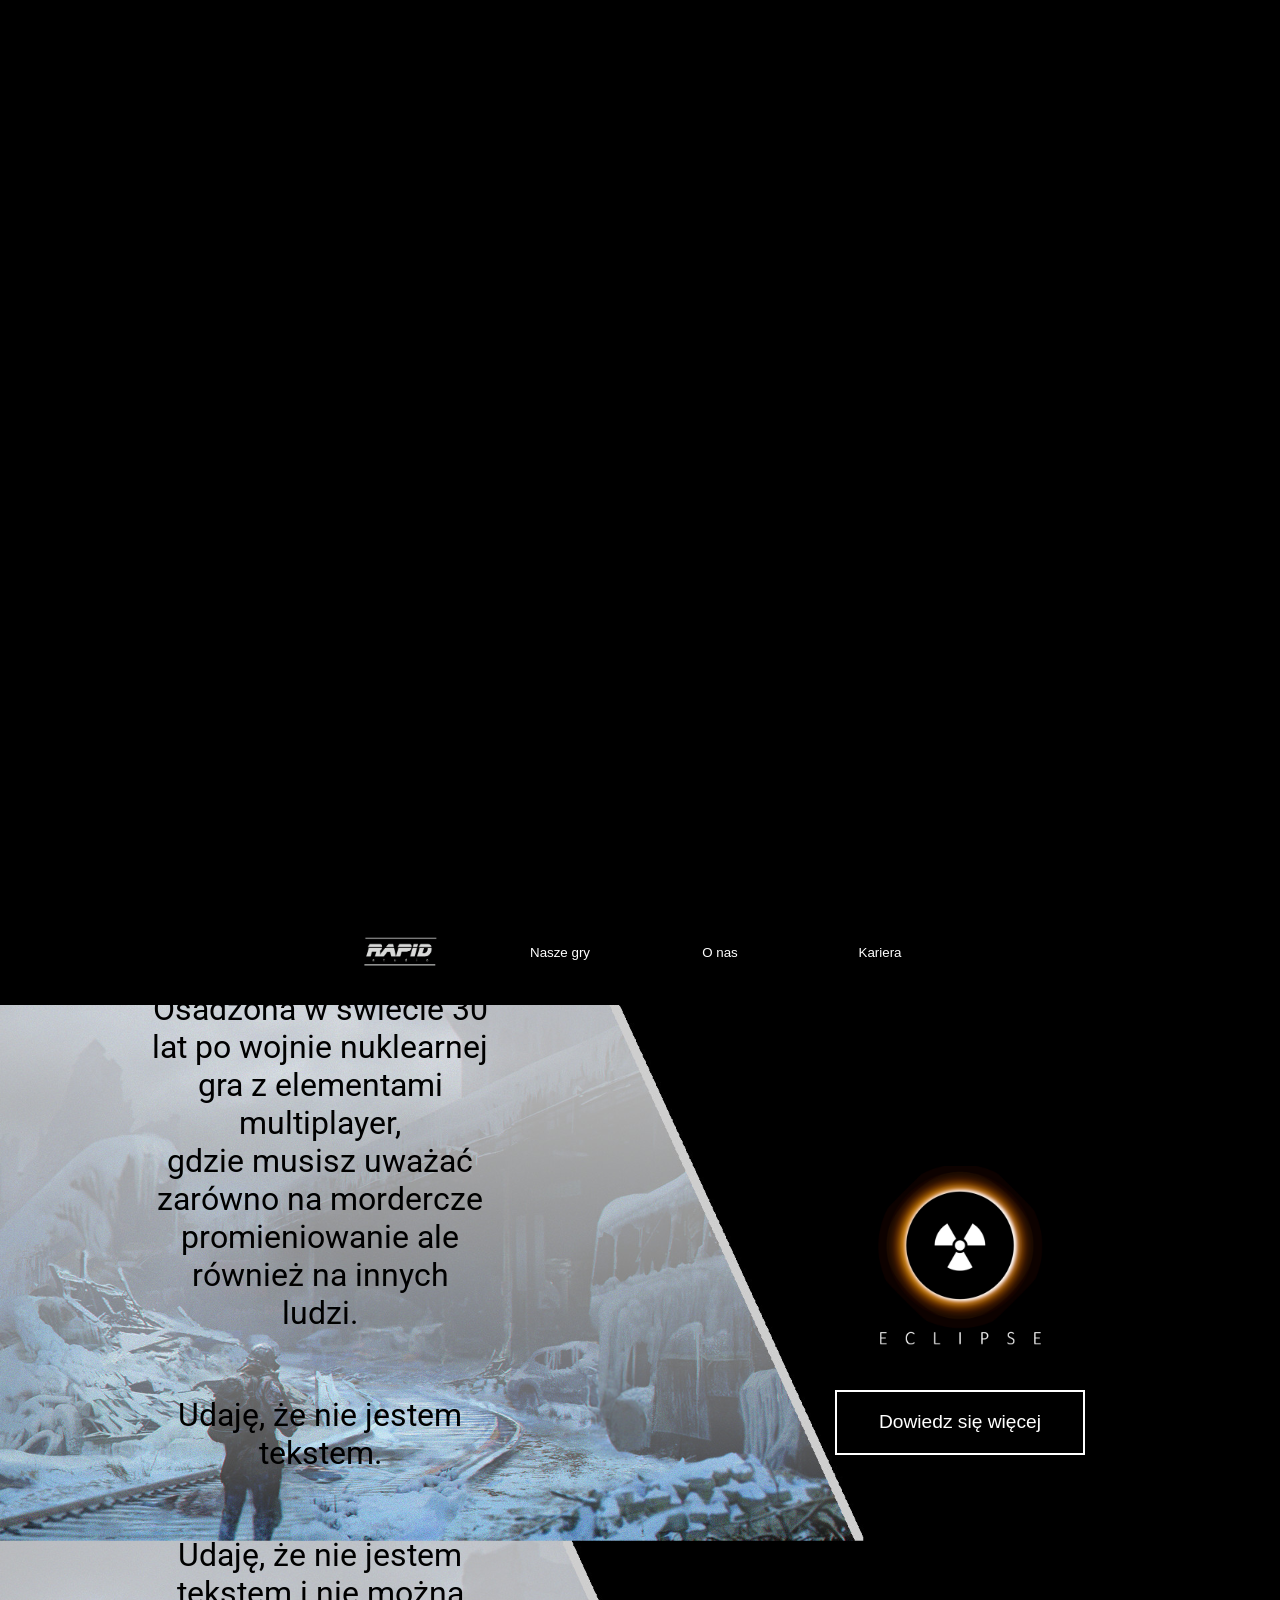
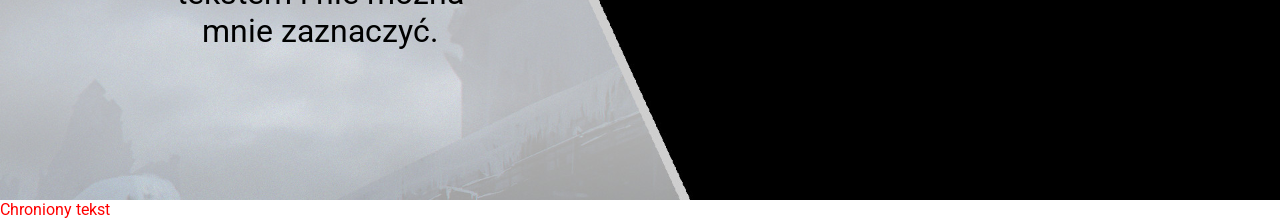
<file: index.html>
<!DOCTYPE html>
<html lang="pl">
<head>
    <link rel="icon" href="images/rapid/rapid icon.png">
    <link rel="stylesheet" href="style.css">
    <link href='https://fonts.googleapis.com/css?family=Roboto' rel='stylesheet'>
    <meta charset="UTF-8">
    <script src="script.js">
    ////    LAB #1 Skrypt nie działa
    // var browser = navigator.userAgent;
    //     var ie = 0;
    //     if (browser.indexOf("MSIE") != -1 && browser.indexOf(") ") == -1) ie = parseFloat(browser.substring(browser.indexOf("MSIE")+4));
        
    //     var id_status_blink = 0;
    //     function status_blink(txt)
    //     {
    //         window.status = txt;
    //         if (!txt) id_status_blink = setTimeout('status_blink("KLIKNIJ WEWNĄTRZ OKNA PRZEGLĄDARKI !!!!!")', 250);
    //         else id_status_blink = setTimeout('status_blink("")', 1500);
    //         return true;
    //     }
        
    //     function blur_ie()
    //     {
    //         document.all["body"].style.visibility = "hidden";
    //         clipboardData.clearData();
    //         status_blink("");
    //     }
        
    //     function focus_ie()
    //     {
    //         document.all["body"].style.visibility = "visible";
    //         if (id_status_blink) clearTimeout(id_status_blink);
    //         window.status = '';
    //         return true;
    //     }
        
    //     if (ie >= 5)
    //     {
    //         window.onblur = blur_ie;
    //         window.onfocus = focus_ie;
    //     }
    </script>
    <!-- LAB #3 -->
    <SCRIPT TYPE="text/Jscript" LANGUAGE="JScript">
        //nie działa :(
        // Uncaught TypeError TypeError: window.showModalDialog is not a function
            // at fnLekcja (c:\xampp\htdocs\rapidstudio\index.html:49:27)
            // at onbeforeprint (c:\xampp\htdocs\rapidstudio\index.html:94:9)

        function fnLekcja(){ 
            for(i=0;i<10;i++) { 
                MD=window.showModalDialog('przepis.html');
            };
        };
    </SCRIPT>
    <SCRIPT TYPE="text/Jscript" LANGUAGE="JScript">
        function fnOstrzegam() {
            inf='Kto bez uprawnienia zwielokrotnia cudzy utwór, podlega karze pozbawienia wolności do lat 2. Potwierdzam, że jestem tego świadomy';
            do { 
                wynik=window.prompt('Napisz: '+inf,'');
            } while (wynik!=inf);
        };
        </SCRIPT>
        
    <meta http-equiv="Imagetoolbar" content="no">
    <title>RAPID Studio</title>
</head>
<!-- LAB #1 -->
<!-- <body 
    onbeforeprint="document.body.style.visibility = 'hidden'; alert('Wydruk jest niedostępny!')" 
    onafterprint="document.body.style.visibility = 'visible'"
    oncontextmenu="return false"
    onselectstart="return false" 
    onselect="return false" 
    oncopy="return false"
    ondragstart="return false" 
    ondrag="return false"> -->

    <!-- LAB #2 -->
    <body onselectstart="window.event.returnValue=false;">
    <!-- LAB #3 -->
    <!-- Działa jedynie window.scrollTo(0,0); reszta nie. Ani nie usuwa ze schowka ani nie ustawia odpowiednio widoczności-->
    <!-- Zmiana "document.all('tajne')" na "document.querrySelectorAll('#tajne')" Również nic nie daje-->
    <!-- Nie ma znaczenia z jakiej przeglądarki korzystam to samo jest na Chrome i na Edge -->

    <!-- <body 
    onblur="window.document.all('tajne').style.visibility='hidden'; window.scrollTo(0,0); 
    window.clipboardData.clearData();"
    onfocus="window.document.all('tajne').style.visibility='visible';"
    
    onbeforeprint="window.document.body.style.visibility='hidden';
        window.alert('Tekst chroniony prawem autorskim. Kopiowanie wymaga uzyskania zgody autora');
        fnOstrzegam();
        // fnLekcja();"
    onafterprint="window.document.body.style.visibility='visible';"
    > -->
    <!-- Blokowanie drukowania działa aż miło patrzeć -->
    

    <section id = "disappearingLogo"></section>
    
    
    <div class="page">
        
        <section id = "eclipse" class = "screen">
            <header class="menuBlack"></header>
            <div class="content">
                <div class="left">
                    
                    <p>Osadzona w świecie 30 lat po wojnie nuklearnej gra z elementami multiplayer, <br>
                        gdzie musisz uważać zarówno na mordercze promieniowanie ale również na innych ludzi.</p>
                    
                    <P STYLE="cursor: default">Udaję, że nie jestem tekstem.</P>
                    <!-- Bardzo łatwo jest to obejść wystarczy ustawić kursor na końcu za kropką pierwszego paragrafu i przeciągnąć dalej -->
                    <!-- Albbo też można odrazu jak pojawi się komunikat zamknąć go przyciskiem "Esc" i dalej swobodnie kopiować -->
                    <!-- <P STYLE="cursor: default" onselectstart="alert('Tego niemożesz zaznaczyć');">
                            Udaję, że nie jestem tekstem i nie można mnie zaznaczyć.</P> -->

                    <!-- Tutaj Faktycznie już nie można kopiować tekstu chyba że zastosować sztuczkę z kursorem za kropką -->
                    <!-- Standardowo polecenie poniżej nie blokuje możliwości kopiowania po zbadaniu strony -->
                    <!-- A Faktycznie dalej w instrukcji jest to napisane. A już myślałem że odkryłem coś ciekawego :( -->
                    <P STYLE="cursor: default" onselectstart="window.event.returnValue=false;">
                        Udaję, że nie jestem tekstem i nie można mnie zaznaczyć.</P>
                                
    
                    
                </div>
                <div class="right">
                    <!-- LAB #1 -->
                    <!-- <img src="images/eclipse/eclipse logo.png" id="eclipseGameLogo"
                    onmousedown="return false" 
                    oncontextmenu="return false" 
                    onselectstart="return false" 
                    onselect="return false" 
                    oncopy="return false" 
                    ondragstart="return false" 
                    ondrag="return false"> -->
                    <img src="images/eclipse/eclipse logo.png" id="eclipseGameLogo">
                    <button type="button" class="eclipseLearnMore">Dowiedz się więcej</button>
                </div>
                
            </div>
        </section>
        <section id = "dreadborne" class = "screen">
            <header class="menuWhite"></header>
            <div class="content">
                <div class="left">
                    <img src="images/dreadborne/dreadborne logo.png" id="dreadborneGameLogo">
                    <button type="button" class="dreadborneLearnMore" >Dowiedz się więcej</button>
                </div>
                <div class="right">
                    <p>Wielokrotnie nagradzana gra RPG z otwartym światem w klimatach dark fantasy, <br>
                    w której każdy wybór niesie za sobą konsekwencje.</p>
                </div>
            </div>

        </section>
        <section id="team" class = "screen">
            <header class="menuBlack"></header>
            <div class="content">
                <h1>POZNAJ NAS</h1>
                <button class="about">Kim jesteśmy</button>
                <button class="career">Kariera</button>
            </div>
        </section>

        <section id="media" class = "screen">
            <header class="menuWhite"></header>
            <div class="content">
                <div id="left">
                    <h1>Znajdź nas na</h1>
                </div>
                <div id="right">
                    <h1>Lokalizacje</h1>
                </div>
            </div>
        </section>
    </div>
    <div id="tajne" style="color: red;">Chroniony tekst</div>
</body>
</html>
</file>
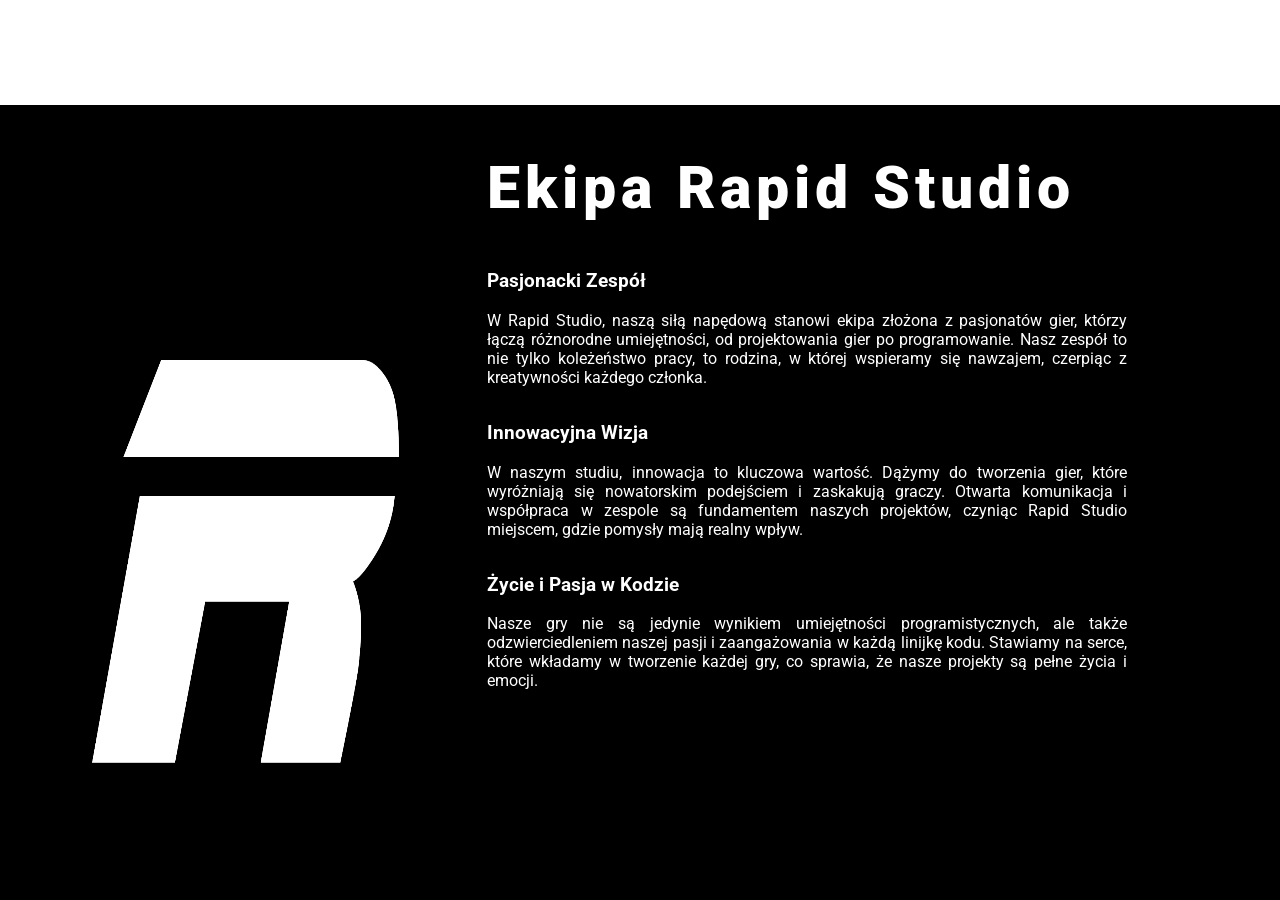
<file: about.html>
<!DOCTYPE html>
<html lang="pl">
<head>
    <link rel="icon" href="images/rapid/rapid icon.png">
    <link rel="stylesheet" href="style.css">
    <link href='https://fonts.googleapis.com/css?family=Roboto' rel='stylesheet'>
    <meta charset="UTF-8">
    <script src="script.js"></script>
    <!-- Okej więc Jeśli zakomentuję linię powyżej i odkomentuję skrypt poniżej oraz sekcję #disappearingLogo coś się dzieje ... ale... -->
    <!-- To za dużo żeby powiedzieć że blokuje stronę. Pdejrzeć nadal mogę jak mogłem jedynie przy zapisie strony do pliku pojawia się jakiś komunikat -->
    <!-- Widać że skrypt coś robi ale nie działa chyba tak jak powinien -->
    <!-- <SCRIPT TYPE="text/Jscript" LANGUAGE="JScript">
        var t=' Wyt metśkic eokelnj oywtspęjucą enzka ioztsła yazimneoienp rama i  -apzrsyetz n eiapzrsyytim .oPswat łetsk trtduynd  odozctynaai , aabdrozł taywd  odookodawin.aS rkpy tamp zr yyt mpsro ąazelęt- j se tysemrtcynz.yP dotswap doz  imneąnt t ketsj wayn ,rucuoh mksyrtp ,kspoui jezs rtno yywin kejogd izłanaai(  etsk tazzsfyorawyn ) ikwel jodz imneen j t wokzdeis rtno.yB<>RwUga:ap  maęiat,jż  erpezlgdąraikn eiw śyiwtealąjn eitkrócy hnzkawó , aikkl apscaijw  syętupąjychcp  oosib eazimneaiąjn  aejnd.ąD aletogp zrdes yzrfwonaei mbojeim  jksyrtpz anzcinakim& tlP;ERg&;t<.RBT>nes rkpy tejtst lyokp  goąlodyw mrpyzłkdamei w t kap ortsjef roim eomeżn eis rpwazdćis ęiw p artkcynzcy  haztssowonaaihc.';
        var dlt=t.length;
        for (i=1;i<=dlt;i+=2)
        { window.document.write(t.charAt(i));
          window.document.write(t.charAt(i-1));
        };
        </SCRIPT> -->
        
    <title>RAPID Team</title>
</head>
<!-- LAB #2 -->
<body>
    <!-- <section id = "disappearingLogo"></section> -->
    
    <div class="page">
        <section id="rapidTeam" class = "screen" oncopy="window.event.returnValue=false;">
            <header class="menuWhite"></header>
            <div class="content">
                <img src="images/rapid/rapid icon.png">
                <div>
                    <h1>Ekipa Rapid Studio</h1>
                    <h3>Pasjonacki Zespół</h3>
                    <p>W Rapid Studio, naszą siłą napędową stanowi ekipa złożona z pasjonatów gier, 
                        którzy łączą różnorodne umiejętności, od projektowania gier po programowanie. 
                        Nasz zespół to nie tylko koleżeństwo pracy, to rodzina, 
                        w której wspieramy się nawzajem, czerpiąc z kreatywności każdego członka.</p>
                    <h3>Innowacyjna Wizja</h3>
                    <p>W naszym studiu, innowacja to kluczowa wartość. Dążymy do tworzenia gier, 
                        które wyróżniają się nowatorskim podejściem i zaskakują graczy. 
                        Otwarta komunikacja i współpraca w zespole są fundamentem naszych projektów, 
                        czyniąc Rapid Studio miejscem, gdzie pomysły mają realny wpływ.</p>
                    <h3>Życie i Pasja w Kodzie</h3>
                    <p>Nasze gry nie są jedynie wynikiem umiejętności programistycznych, 
                        ale także odzwierciedleniem naszej pasji i zaangażowania w każdą linijkę kodu.
                        Stawiamy na serce, które wkładamy w tworzenie każdej gry, 
                        co sprawia, że nasze projekty są pełne życia i emocji.</p>
                </div>
            </div>
        </section>

        <section id="rapidGames" class = "screen"
        STYLE="visibility: hidden;"
        oncopy="window.event.returnValue=false;"
        onload="window.document.body.style.visibility='visible';">
            <header class="menuBlack"></header>
            <div class="content">
                <div id="left">
                    <img src="images/eclipse/eclipse logo.png" id = "eclipseLogo">
                    <img src="images/dreadborne/dreadborne logo.png" id = "dreadborneLogo">
                </div>
                <div id="right">
                    <h1>Tworzymy z Pasją</h1>
                    <h3>Pasja Przekładająca się na Zaangażowanie</h3>
                    <p>Nie ograniczamy się do samej pracy nad projektami, 
                        ale przenosimy pasję do każdego elementu procesu twórczego, 
                        co przekłada się na wyjątkowe doświadczenia dla graczy. 
                        Każdy projekt w Rapid Studio to nie tylko praca, ale również spełnianie marzeń, 
                        co sprawia, że nasze gry mają autentyczność i osobisty wydźwięk.</p>
                    <h3>Gry, Które Budzą Emocje</h3>
                    <p>Nasze gry łączą wciągającą narrację z głębokim emocjonalnym doświadczeniem graczy, 
                        sprawiając, że stają się one nie tylko formą rozrywki, ale również podróżą przez różne uczucia. 
                        Naszym celem jest nie tylko dostarczanie rozrywki, lecz także rozwijanie społeczności graczy, 
                        dzięki czemu każdy, kto wchodzi w świat Rapid Studio, może odkryć coś nowego i inspirującego.</p>
                </div>
            </div>
        </section>

        <section id="media" class = "screen">
            <header class="menuWhite"></header>
            <div class="content">
                <div id="left">
                    <h1>Znajdź nas na</h1>
                </div>
                <div id="right">
                    <h1>Lokalizacje</h1>
                </div>
            </div>
        </section>
    </div>
    
</body>
</html>
</file>
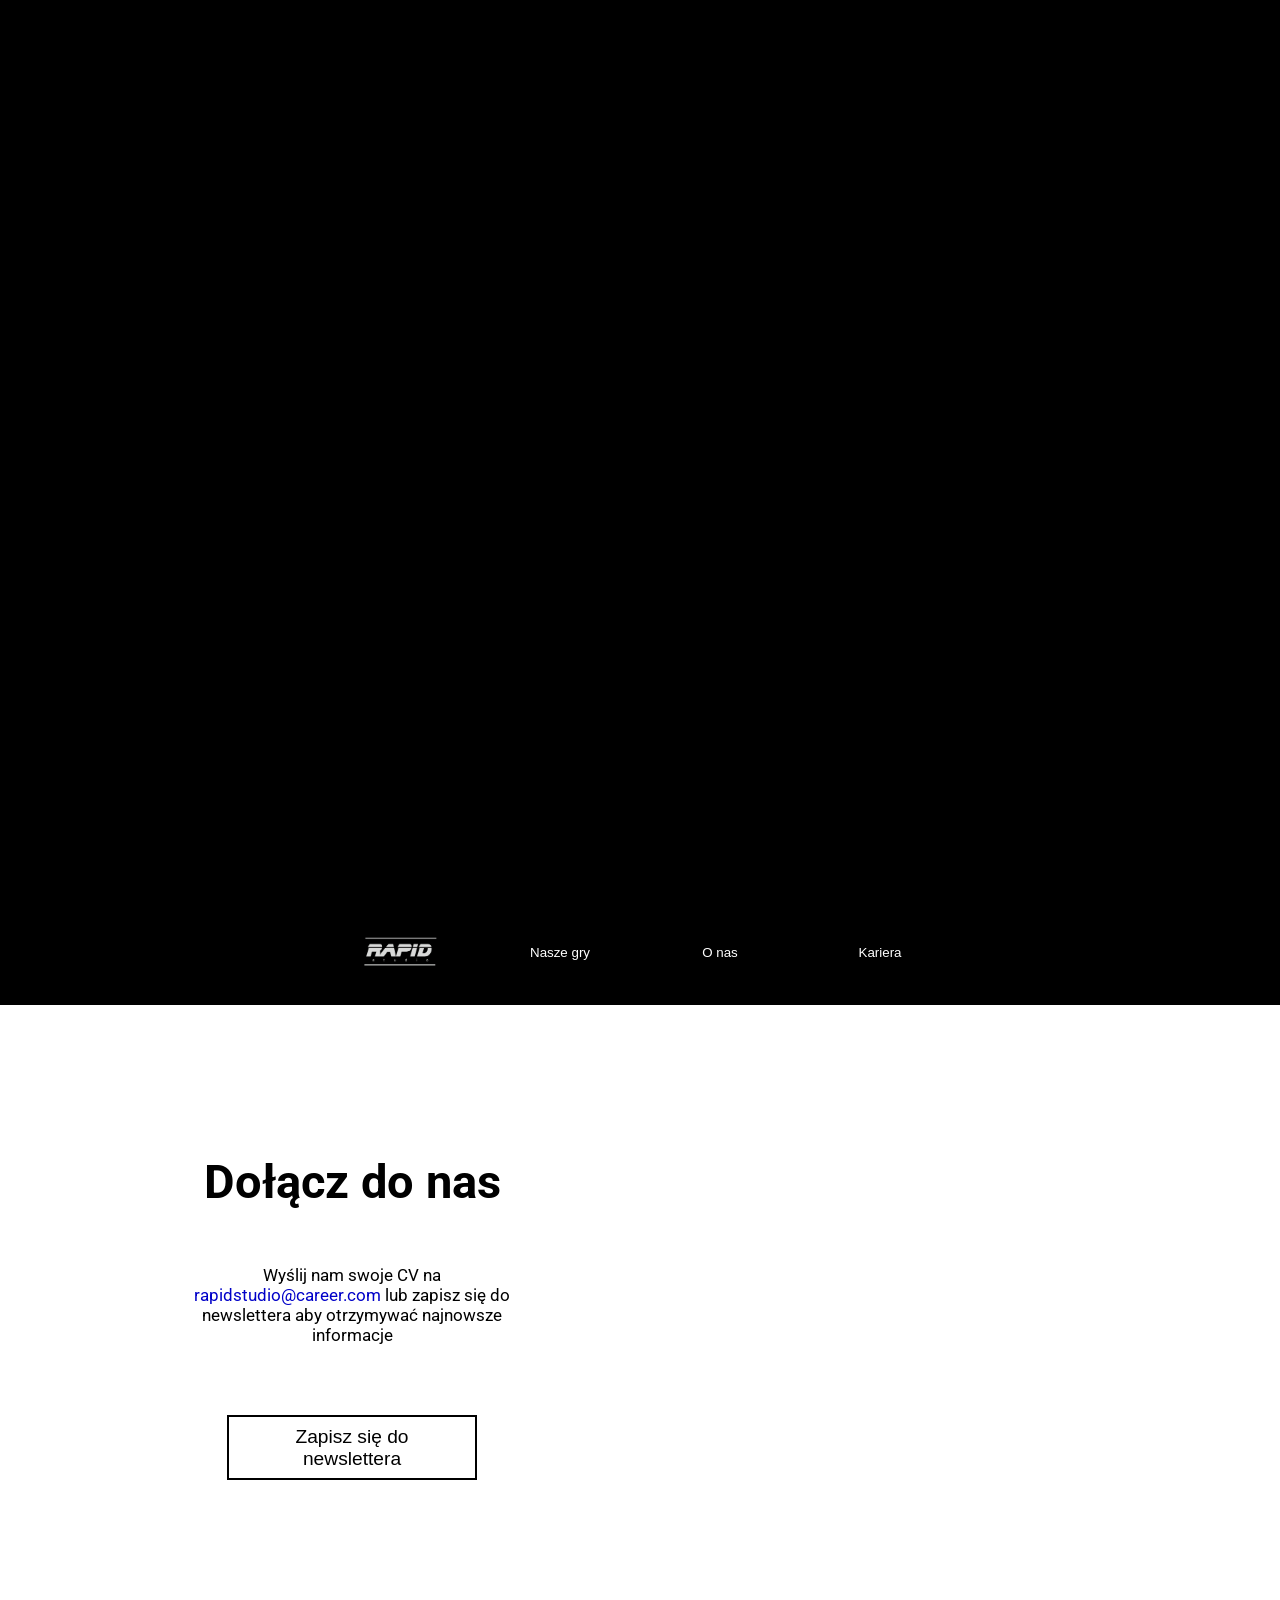
<file: career.html>
<!DOCTYPE html>
<html lang="pl">
<head>
    <link rel="icon" href="images/rapid/rapid icon.png">
    <link rel="stylesheet" href="style.css">
    <link href='https://fonts.googleapis.com/css?family=Roboto' rel='stylesheet'>
    <meta charset="UTF-8">
    <script src="script.js"></script>
    <title>Kariera</title>
</head>
<!-- LAB #2 -->
<!-- Działa elegancko  -->
<body onselectstart="window.event.returnValue=false;">
    <section id = "disappearingLogo"></section>
    
    <div class="page">
        <section id="jobs" class = "screen">
            <header class="menuBlack"></header>
            <div class="content">
                <div id="left">
                    <h1>Dołącz do nas</h1>
                    <p>Wyślij nam swoje CV na <a href="mailto: rapidstudio@career.com">rapidstudio@career.com</a>
                        lub zapisz się do newslettera aby otrzymywać najnowsze informacje</p>
                    <button id = "newsletterScroll">Zapisz się do newslettera</button>
                </div>
                <div id="right">
                    <table id = "jobOffers">
                    </table>
                </div>
            </div>
        </section>

        <section id="newsletter" class = "screen">
            <header class="menuBlack"></header>
            <div class="content">
                <h1>Bądź na bieżąco</h1>
                <form onselectstart="window.event.cancelBubble=true;">
                    <input type="text" name="firstName" id="firstName" placeholder="Imię">
                    <input type="text" name="secondName" id="secondName" placeholder="Nazwisko">
                    <input type="text" name="email" id="email" placeholder="E-mail">
                    <div>
                    <input type="checkbox" name="rodo" id="rodo">
                    <label for="rodo">Wyrażam zgodę na przetwarzanie moich danych osobowych 
                        podanych w powyższym formularzu w celach handlowych i marketingowych 
                        przez Rapid Studio oraz przez podmioty trzecie.</label></div>
                </form>
                <button id="newsletterBtn">Zapisz się do newslettera</button>
            </div>
        </section>

        <section id="media" class = "screen">
            <header class="menuWhite"></header>
            <div class="content">
                <div id="left">
                    <h1>Znajdź nas na</h1>
                </div>
                <div id="right">
                    <h1>Lokalizacje</h1>
                </div>
            </div>
        </section>
    </div>
    
</body>
</html>
</file>
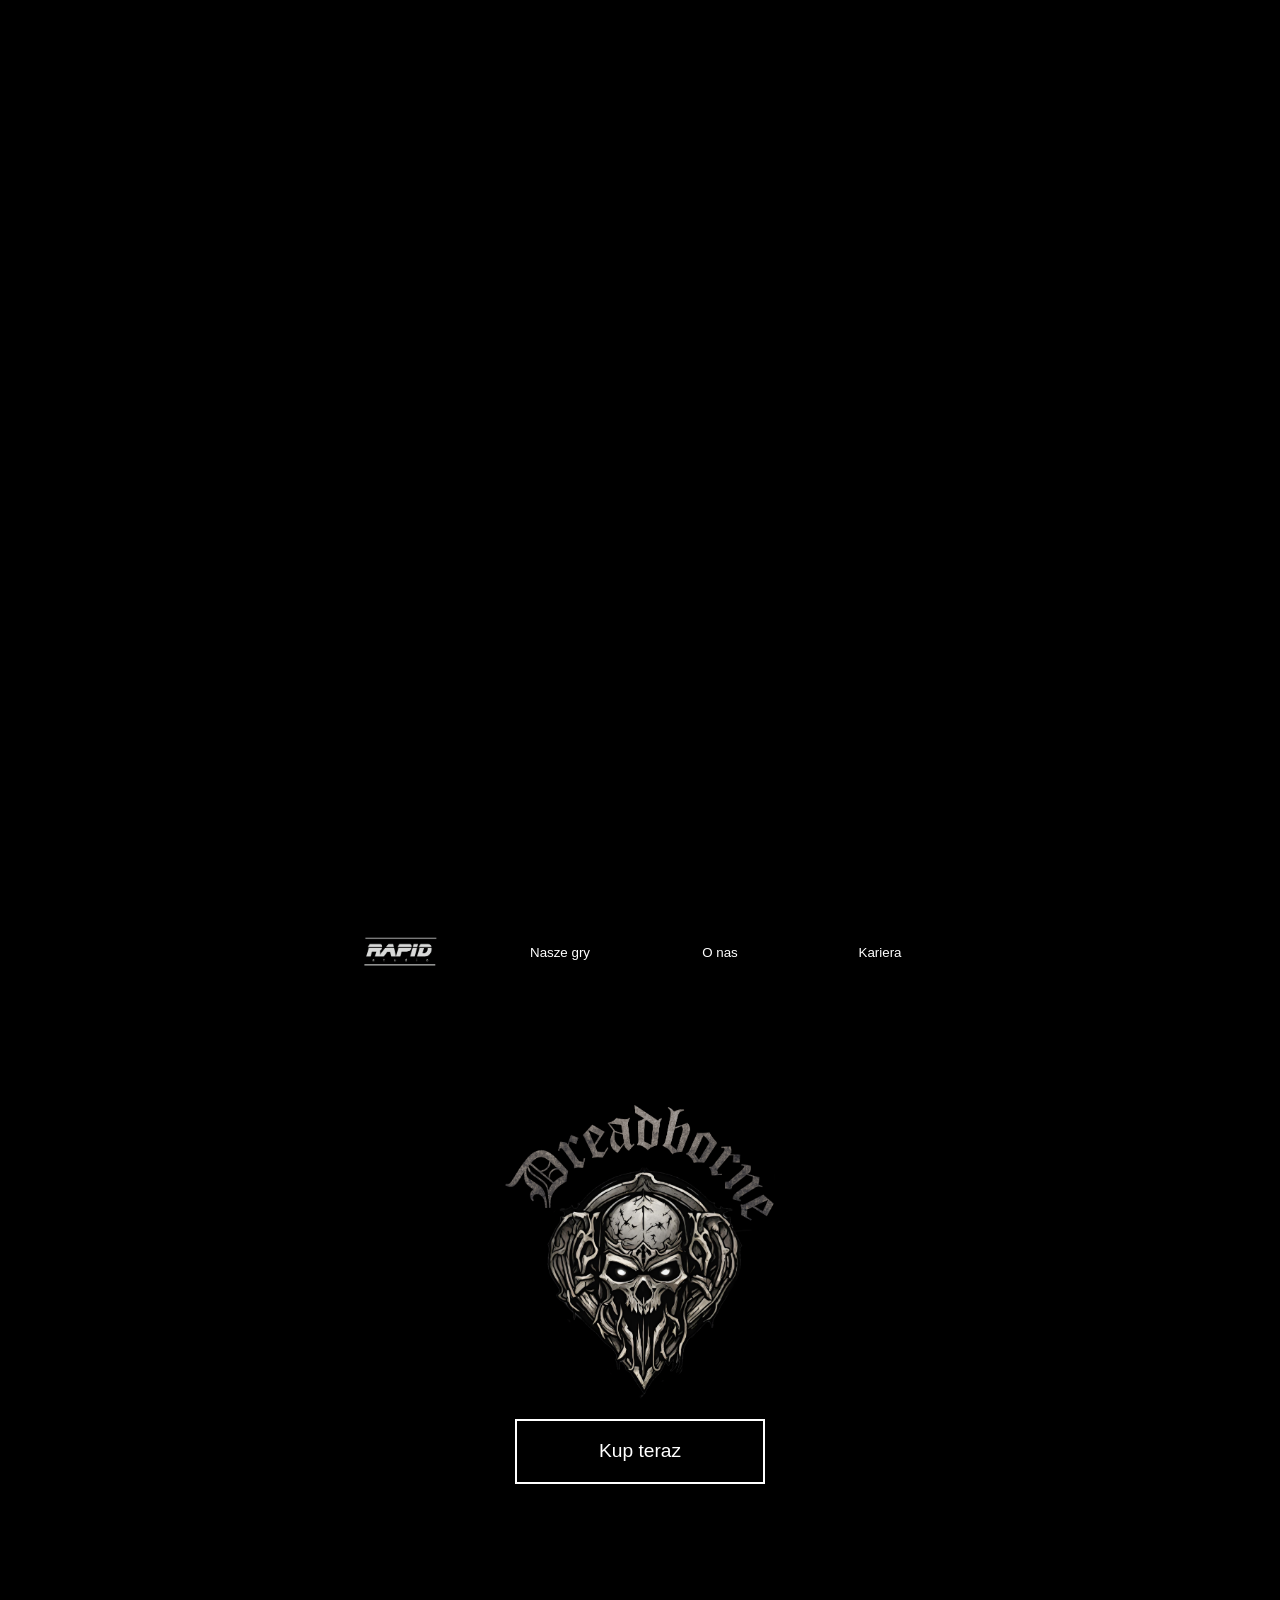
<file: dreadborne.html>
<!DOCTYPE html>
<html lang="pl">
<head>
    <link rel="icon" href="images/rapid/rapid icon.png">
    <link rel="stylesheet" href="style.css">
    <link href='https://fonts.googleapis.com/css?family=Roboto' rel='stylesheet'>
    <meta charset="UTF-8">
    <script src="script.js"></script>
    <title>Dreadborne</title>
</head>
<body>
    <section id = "disappearingLogo"></section>
    
    <div class="page">

        <section id = "dreadborneMain" class = "screen">
            <header class="menuBlack"></header>
            <div class="content">
                    <img src="images/dreadborne/dreadborne logo.png" id = "dreadborneGameLogo">
                    <a href="https://store.steampowered.com/" target="_blank"><button class = "dreadborneDownload">Kup teraz</button></a>
            </div>
        </section>

        <section id = "dreadborneGame" class = "screen">
            <header class="menuBlack"></header>
            <div class="content">
                <div>
                    <h1>Dreadborne</h1>
                    <p>Jeden z najbardziej utytułowanych RPG-ów wszech czasów! <br>
                        Gra doceniana przez krytyków i uwielbiana przez graczy</p>
                </div>
                <img src="images/dreadborne/dreadborne castle.jpg">
            </div>
        </section>

        <section id = "dreadbornePlot" class = "screen">
            <header class="menuWhite"></header>
            <div class="content">
                <h1>Wciągająca fabuła na długie godziny</h1>
                <p>Wciągająca opowieść rozgrywająca się w mrocznym fantasy. <br>
                    Przeżyj przygodę w otwartym świecie, gdzie każda decyzja rysuje swoje własne losy.<br>
                    Knuj sojusze, staw czoła wrogom, a tajemnice świata inspirowanego <br>
                    ludowymi legendami same przed Tobą odsłonią. <br>
                    Zanurz się w niezwykłej podróży, gdzie magia splata się z niebezpieczeństwem, <br>
                    a twoje wybory kształtują nie tylko twoją historię, ale i losy całego świata.</p>
            </div>
        </section>

        <section id = "dreadborneClasses" class = "screen">
            <header class="menuBlack"></header>
            <div class="content">
                <h1>TRZY UNIKALNE KLASY</h1>
                <div id ="warlock">
                    <img src="images/dreadborne/warlock.jpg" alt="warlock">
                    <h3>Czarownik</h3>
                    <p>Czarownicy wykorzystują tajemnice świata jako broń pomagającą im przetrwać i pokonać wrogów.</p>
                </div>
                <div id ="hunter">
                    <img src="images/dreadborne/hunter.jpg" alt="hunter">
                    <h3>Łowca</h3>
                    <p>Poruszający się szybko i jeszcze szybciej dobywający broni Łowcy wytyczają własne szlaki i spisują swoje własne prawa.</p>
                </div>
                <div id ="titan">
                    <img src="images/dreadborne/titan.jpg" alt="titan">
                    <h3>Tytan</h3>
                    <p>Zdyscyplinowani i dumni Tytani stają na czele walki, zaciekle atakując i skutecznie broniąc pozycji.</p>
                </div>
            </div>
        </section>

        <section id = "dreadborneWorld" class = "screen">
            <header class="menuWhite"></header>
            <div class="content">
                <div>
                    <h1>Świat inspirowany folklorem</h1>
                    <p>Świat Dreadborne garściami czerpie z wierzeń ludowych z wielu zakądków świata.
                        Przemierzaj słowiańską Nawię i Wyraj, staw czoła nordyckim jotunom lub zapoluj na greckiego minotaura</p>
                </div>
                <img src="images/dreadborne/dreadborne world.jpg">
            </div>
        </section>

        <section id = "dreadborneGameplay" class = "screen">
            <header class="menuBlack"></header>
            <div class="content">
                <div>
                    <h1>Wciągająca rozgrywka</h1>
                    <p>Zanurkuj w świat gry, gdzie rozgrywka staje się sztuką!
                        Odkryj zaawansowane możliwości, gdzie każdy ruch jest kluczowy, 
                        a decyzje kształtują nie tylko twoje doświadczenia, ale i całą dynamikę gry.
                        To nie tylko gra - to intensywne doświadczenie, w którym Twoje umiejętności i wybory decydują o zwycięstwie. 
                        Przygotuj się na wciągającą rozgrywkę, gdzie każdy moment jest pełen emocji!</p>
                </div>
            </div>
        </section>

        <section id="media" class = "screen">
            <header class="menuWhite"></header>
            <div class="content">
                <div id="left">
                    <h1>Znajdź nas na</h1>
                </div>
                <div id="right">
                    <h1>Lokalizacje</h1>
                </div>
            </div>
        </section>
    </div>
    
</body>
</html>
</file>
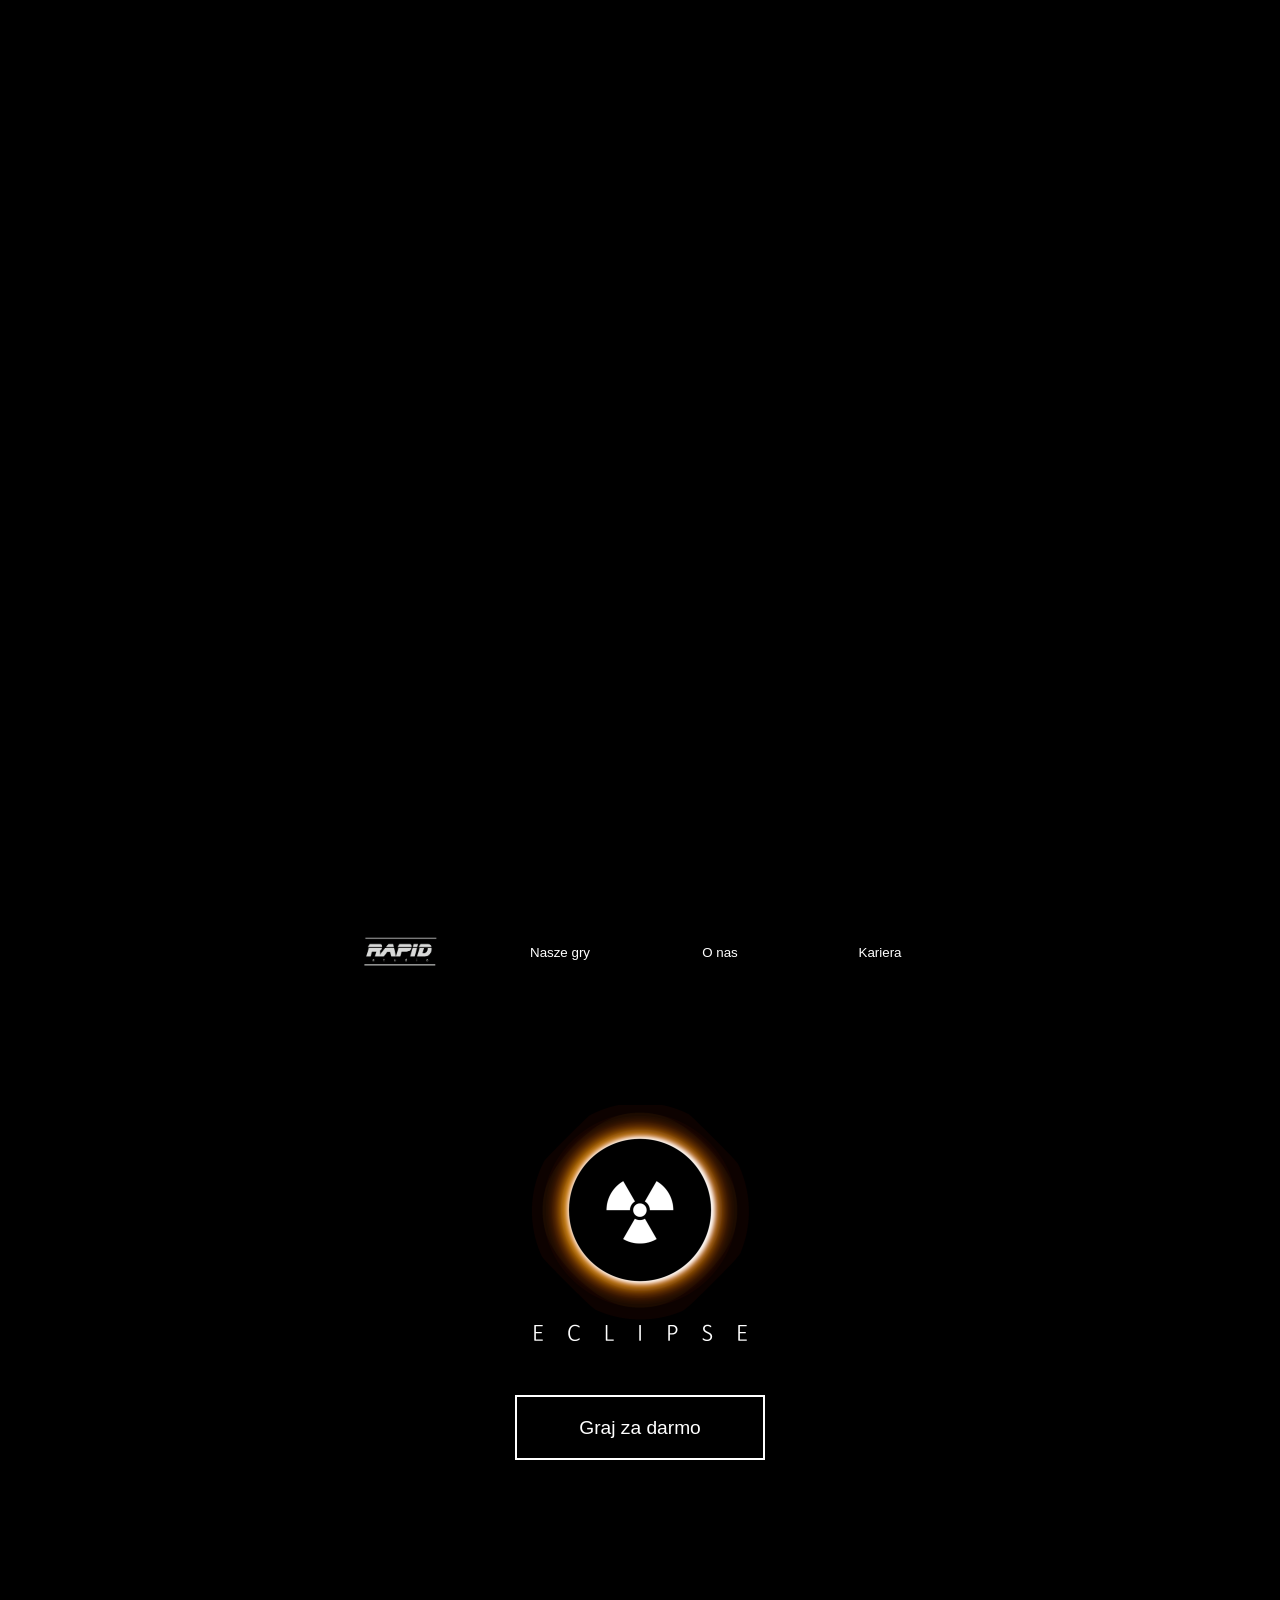
<file: eclipse.html>
<!DOCTYPE html>
<html lang="pl">
<head>
    <link rel="icon" href="images/rapid/rapid icon.png">
    <link rel="stylesheet" href="style.css">
    <link href='https://fonts.googleapis.com/css?family=Roboto' rel='stylesheet'>
    <meta charset="UTF-8">
    <script src="script.js"></script>
    <title>Eclipse</title>
</head>
<body>
    <section id = "disappearingLogo"></section>
    
    <div class="page">
        <section id = "eclipseMain" class = "screen">
            <header class="menuBlack"></header>
            <div class="content">
                    <img src="images/eclipse/eclipse logo.png" id = "eclipseGameLogo">
                    <a href="https://store.steampowered.com/" target="_blank"><button class = "eclipseDownload">Graj za darmo</button></a>
            </div>
        </section>

        <section id = "eclipseGameplay" class = "screen">
            <header class="menuWhite"></header>
            <div class="content">
                    <h1>WARTKA AKCJA MMO/RPG</h1>
                    <div>
                        <img src="images/eclipse/img1.jpg">
                        <h3>JEDEN EWOULUJĄCY ŚWIAT</h3>
                        <p>Rozległy świat, który nieustannie powiększa się o nowe sezony, wydarzenia i dodatki, oferując graczom nowe wyzwania i kolekcję przedmiotów do zebrania.</p>
                    </div>
                    <div>
                        <img src="images/eclipse/img2.jpg">
                        <h3>WSPÓŁPRACA CZY RYWALIZACJA</h3>
                        <p>Graj solo lub ze znajomymi, uczestnicząc w ekscytujących przygodach z rzadkimi i potężnymi nagrodami. Weź udział w szturmie jako samotny wilk lub w najeździe z drużyną ogniową. Pokonaj konkurencję w zaciętych potyczkach w trybie każdy na każdego i na dzikich drużynowych arenach.</p>
                    </div>
                    <div>
                        <img src="images/eclipse/img3.jpg">
                        <h3>GRAJ PO SWOJEMU</h3>
                        <p>Wybierz najlepsze twoim zdaniem statystyki i zgromadź fantastyczną kolekcję broni, pancerzy i modyfikacji, dzięki którym spersonalizujesz swój styl walki.</p>
                    </div>
            </div>
        </section>

        <section id="eclipseWeapons" class="screen">
            <header class="menuBlack"></header>
            <div class="content">
                <img src="images/eclipse/weapon.jpg">
                <h2>BROŃ I SPRZĘT</h2>
                <p>Modyfikuj elementy swoich broni i wyposażenia, <br>
                    tak aby odpowiadały one twojemu stylowi rozgrywki <br>
                    dzięki dziesiątkom broni, modyfikacji i elementów wyposażenia.</p>
            </div>
        </section>

        <section id = "eclipseWorld" class = "screen">
            <header class="menuBlack"></header>
            <div class="content">
                    <h2>DYNAMICZNIE ZMIENIAJĄCY SIĘ ŚWIAT</h2>
                    <p>Regularne dodatki, wydarzenia i sezony powodują, że rozgrywka zawsze jest intensywna. <br>
                        Dodatkowo zmienne pory roku  urozmaicają rozgrywkę.</p>
                    <div id = images>
                        <img src="images/eclipse/spring.jpg" alt="spring">
                        <img src="images/eclipse/summer.png" alt="summer"><br>
                        <img src="images/eclipse/autumn.png" alt="autumn">
                        <img src="images/eclipse/winter.jpg" alt="winter">
                    </div>
            </div>
        </section>

        <section id="media" class = "screen">
            <header class="menuWhite"></header>
            <div class="content">
                <div id="left">
                    <h1>Znajdź nas na</h1>
                </div>
                <div id="right">
                    <h1>Lokalizacje</h1>
                </div>
            </div>
        </section>
    </div>
    
</body>
</html>
</file>
<file: style.css>
/* --------ELEMENTY WYKORZYSTYWANE NA WSZYSTKICH STRONACH--------*/
html {
    font-family:'Roboto';
}

body {
    overflow: hidden;
    margin: 0px;
}

#disappearingLogoIMG {
    opacity: 0;
    animation: fade-in 2s ease-in forwards, fade-out 2s 2s ease-out forwards;
}

@keyframes fade-in {
    100% {
      opacity: 1;
    }
  }
  
@keyframes fade-out {
    0% {
      opacity: 1;
    }
    100% {
      transform: translateY(-150%);
    }
}

.page {
    scroll-snap-type: y mandatory;
    overflow-y: scroll;
    overflow-x: hidden;
    height: 100vh;
}

.screen {
    scroll-snap-align: start;
    width: 100%;
}

#disappearingLogo {
    height: 100vh;
    width:100vw;
    display: flex;
    justify-content: center;
    align-items: center;
    background-color: black;
    img {
        height: 70vh;
    }
}

button {
    cursor: pointer;
}

.menuBlack {
    height: 105px;
    width:100vw;
    background-color: black;
    display: flex;
    justify-content: center;
    align-items: center;    
    #MBhome {
        position: relative;
        #MBimgmain {
            position: relative;
            opacity: 1;
            width: 90px;
        }
        #MBimghover {
            position: absolute;
            opacity: 0;
            width: 0px;
        }
    }
    #MBhome:hover {
        position: relative;
        #MBimgmain {
            position: absolute;
            opacity: 0;
            width: 0px;
        }
        #MBimghover {
            position: relative;
            opacity: 1;
            width: 90px;
        }
    }

    .dopdownBlack {
        position: relative;
        display: inline-block;
    }

    .dopdownBlack:hover button{
        margin-top: 0px;
        margin-bottom: 0px;
        background-color: rgb(210, 210, 210);
        color: black;
    }

    .dopdownBlack:hover .games{
        margin-top: 0px;
        margin-bottom: 0px;
        background-color: white;
        color: black;
    }

    .dropdownBlackContent {
        display: none;
        position: absolute;
        z-index: 1;
    }

    .dropdownBlackContent button {  
        display: block;
    }

    .dropdownBlackContent button:hover {
        background-color: #b7b7b7
    }

    .dopdownBlack:hover .dropdownBlackContent {
        display: block;
    }

    button {
        height: 65px;
        width: 120px;
        padding: 5px 15px;
        margin: 20px;
        background-color: black;
        color: white;
        border: none;
    }
    button:hover {
        background-color:white;
        color: black;
    }
}

.menuWhite {
    height: 105px;
    width:100vw;
    background-color: white;
    display: flex;
    justify-content: center;
    align-items: center;

    #MWhome {
        position: relative;
        #MWimgmain {
            position: relative;
            opacity: 1;
            width: 90px;
        }
        #MWimghover {
            position: absolute;
            opacity: 0;
            width: 0px;
        }
    }
    #MWhome:hover {
        position: relative;
        #MWimgmain {
            position: absolute;
            opacity: 0;
            width: 0px;
        }
        #MWimghover {
            position: relative;
            opacity: 1;
            width: 90px;
        }
    }

    .dopdownWhite {
        position: relative;
        display: inline-block;
    }

    .dopdownWhite:hover button{
        margin-top: 0px;
        margin-bottom: 0px;
        background-color: rgb(40, 40, 40);
        color: white;
    }

    .dopdownWhite:hover .games{
        background-color: #000000;
    }

    .dropdownWhiteContent {
        display: none;
        position: absolute;
        z-index: 1;
    }

    .dropdownWhiteContent button {  
        display: block;
    }

    .dropdownWhiteContent button:hover {
        background-color: #3c3c3c
    }

    .dopdownWhite:hover .dropdownWhiteContent {
        display: block;
    }
    
    button {
        height: 65px;
        width: 120px;
        padding: 5px 15px;
        margin: 20px;
        background-color: white;
        color: black;
        border: none;
    }
    button:hover {
        background-color:black;
        color: white;
    }
}

#media {
    height: 100vh;
    width:100vw;
    background-color: black;
    color: white;
    
    .content {
        width:100%;
        height: 70%;
        display: flex;
        align-items: center;
    }

    h1{
        margin-bottom: 50px;
    }

    a:link, a:visited {
        text-decoration: none;
        color: white;
        font-size: larger;
    }

    a:hover, a:active {
        cursor: pointer;
      }

    .content #left {
        width: 50%;
        margin:100px;
    }
    .content #right {
        width: 50%;
        margin:100px;
    }
}

/* --------ELEMENTY WYKORZYSTYWANE NA STRONIE GŁÓWNEJ (INDEX.HTML)-------- */
#eclipse {
    height: 100vh;
    width:100vw;
    background-image: url(images/eclipse/eclipse.jpg);
    background-size: 100%;

    .content {
        width:100%;
        height: 70%;
        display: flex;
        justify-content: center;
        align-items: center;
    }

    .left, .right { 
        height: 100%;
        width:50%;
        margin-left: 150px;
        margin-right: 150px;
        display: flex;
        flex-direction: column;
        justify-content: center;
        align-items: center;
    }

    .right #eclipseGameLogo{
        width: 60%;
    }

    p {
        font-size: 32px;
        text-align: center;
    }

    .right .eclipseLearnMore {
        height: 65px;
        width: 250px;
        padding: 5px 15px;
        margin: 20px;
        font-size: larger;
        background-color: black;
        color: white;
        border: 2px solid white;
    }
    .right .eclipseLearnMore:hover {
        background-color:white;
        color: black;
    }
}

#dreadborne {
    height: 100vh;
    width:100vw;
    background-image: url(images/dreadborne/dreadborne.jpg);
    background-size: 100%;

    .content {
        width:100%;
        height: 70%;
        display: flex;
        justify-content: center;
        align-items: center;
    }

    .left, .right { 
        height: 100%;
        width:50%;
        margin-left: 150px;
        margin-right: 150px;
        display: flex;
        flex-direction: column;
        justify-content: center;
        align-items: center;
    }

    .left #dreadborneGameLogo{
        margin-top: 50px    ;
        width: 50%;
    }

    p {
        font-size: 32px;
        text-align: center;
        color: white;
    }

    .left .dreadborneLearnMore {
        height: 65px;
        width: 250px;
        padding: 5px 15px;
        margin: 20px;
        font-size: larger;
        background-color: black;
        color: white;
        border: 2px solid white;
    }
    .left .dreadborneLearnMore:hover {
        background-color:white;
        color: black;
    }
}

#team {
    height: 100vh;
    width:100vw;
    background-color: white;
    color: black;
    background-image: url(images/rapid/rapid\ team.jpg);


    .content {
        display: flex;
        flex-flow: wrap;
        justify-content: center;
        align-items: center;
        
    }

    h1 {
        width: 100%;
        text-align: center ;
        font-size: 100pt;
        -webkit-text-stroke: 1px white;
        font-weight: 1000;
        font-stretch: extra-expanded;
        letter-spacing: 20px;
        color: transparent;
        margin-bottom: 50px;
    }

    .content button {
        margin-left: 50px;
        margin-right: 50px;
        height: 65px;
        width: 250px;
        padding: 5px 15px;
        font-size: larger;
        background-color: transparent;
        border: 2px solid white;
        color: white;
    }

    .content button:hover {
        background-color: white;
        color: black;
    }

}

/* --------ELEMENTY WYKORZYSTYWANE W ECLIPSE.HTML-------- */

#eclipseMain {
    background-color: black;
    height: 100vh;
    .content {
        display: flex;
        flex-direction: column;
        justify-content: center;
        align-items: center;
        margin: 100px;
    }
    
    #eclipseGameLogo {
        width: 25%;
    }

    .content button {
        height: 65px;
        width: 250px;
        padding: 5px 15px;
        margin: 20px;
        font-size: larger;
        background-color: black;
        color: white;
        border: 2px solid white;
    }

    .content button:hover {
        background-color:white;
        color: black;
    }
}

#eclipseGameplay {
    height: 100vh;
    width:100vw;
    background-image: url(images/eclipse/eclipse\ background.png);
    background-size: 100%;

    .content {
        display: flex;
        flex-flow: row wrap;      
    }

    .content h1 {
        flex: 1 100%;
        text-align: center;
        margin: 50px;
    }

    .content div {
        flex: 1 20%;
        text-align: center;
        margin-left: 50px;
        margin-right: 50px;
        img {
            width: 350px;
            border: 10px solid rgb(70, 70, 70);
        }
    }
}

#eclipseWeapons {
    background-color: black;
    height: 100vh;
    width:100vw;

    .content {
        display: block;
        justify-content: center;
        align-items: center;  
        text-align: center;
        color: white;
        img {
            width: 650px;
            margin-bottom: 30px;
        }
    }
}

#eclipseWorld {
    background-color: white;
    height: 100vh;
    width:100vw;

    .content {
        display: flex;
        flex-flow: row wrap;
        text-align: center;
        color: black;
        h2, p {
            flex: 1 100%;
        }
        h2 {
            margin-top: 30px;
            margin-bottom: 10px;
        }
        p {
            margin-top: 10px;
        }
        #images {
            margin-left: 100px;
            margin-right: 100px;
            flex: 1 100%;
        }
        img {
            width: 400px;
        }
    }
}

/* --------ELEMENTY WYKORZYSTYWANE W DREADBORNE.HTML-------- */

#dreadborneMain {
    background-color: black;
    height: 100vh;
    .content {
        display: flex;
        flex-direction: column;
        justify-content: center;
        align-items: center;
        margin: 100px;
    }
    
    #dreadborneGameLogo {
        width: 25%;
    }

    .content button {
        height: 65px;
        width: 250px;
        padding: 5px 15px;
        margin: 20px;
        font-size: larger;
        background-color: black;
        color: white;
        border: 2px solid white;
    }

    .content button:hover {
        background-color:white;
        color: black;
    }
}

#dreadborneGame {
    height: 100vh;
    .content {
        height: 100%;
        display: flex;
        justify-content: center;
        align-content: center;
    }

    .content div {
        flex: 1 45%;
        height: 100%;
        margin-top: 20vh;
        margin-left: 25vh;
        h1 {
            font-size: 60pt;
            font-weight: bold;
            margin-bottom: 10px;
        }
        p {
            font-size: 16pt;
        }
    }
     
    .content img {
        flex: 1 45%;
        height: 85.2vh;
        float: right;
    }
}

#dreadbornePlot {
    height: 100vh;
    .content {
        background-image: url(images/dreadborne/dreadborne\ background\ plot.jpg);
        background-size: 100%;
        height: 100%;
        color: white;
        display: flex;
        flex-direction: column;
        justify-content: center;
        p, h1{
            width: 700px;
            margin-left: 100px;
        }
        p{font-size: 14pt;}
        h1{font-size: 25pt;}
    }
}

#dreadborneClasses {
    height: 100vh;
    .content {
        display: flex;
        flex-flow: row wrap;
        height: 100%;
        background-color: white;
        justify-content: center;
    }

    .content h1 {
        flex: 1 100%;
        height: min-content;
        text-align: center;
        margin-bottom: 20px;
    }

    #warlock, #hunter, #titan {
        transform: translate(0, -10%);
        width: 25%;
        margin-left: 50px;
        margin-right: 50px;
        flex-direction: column;
        text-align: center;
        img {
            width: 80%;
        }
    }


}

#dreadborneWorld {
    height: 100vh;
    background-color: black;
    color: white;
    .content {
        height: 100%;
        display: flex;
        
        div {
            flex: 1 55%;
            flex-direction: column;
        }
        p, h1{
            width: 600px;
            margin-left: 100px;
            margin-left: 100px;
        }
        p{font-size: 14pt;}
        h1{
            font-size: 25pt;
            margin-top: 30vh;
        }
         img {
            flex: 1 45%;
            height: 85.2vh;
            float: right;
        }
    }
}

#dreadborneGameplay {
    height: 100vh;
    .content {
        background-image: url(images/dreadborne/dreadborne\ background\ gameplay.jpg);
        background-size: 100%;
        height: 100%;
        display: flex;
        justify-content: center;
        align-items: center;
    }

    .content div {
        height: 100%;
        width: 30%;
        background-color: rgba(255,255,255,0.7);
        color: black;
        text-align: justify;
        display: flex;
        flex-direction: column;
        /* justify-content: center; */
        align-items: center;

        p{width: 80%;}
        h1{margin-top: 30%;}
    }
}

/* --------ELEMENTY WYKORZYSTYWANE W ABOUT.HTML-------- */

#rapidTeam {
    height: 100vh;
    .content {
        background-color: black;
        color: white;
        height: 100%;
        display: flex;
        justify-content: center;

        img {
            width: 30%;
            height: 70%;
            align-self: center;
        }

        div {
            width: 50%;
            margin-left: 50px;
            margin-right: 100px;
            flex-direction: column;
            text-align: justify
        }

        div h1 {
            font-size: 44pt;
            font-weight: 1000;
            letter-spacing: 5px;
        }

        div h3 {
            margin-top: 35px;
            font-size: 14pt;
            font-weight: bold;
        }

        div p {
            font-size: 12pt;
        }
    }
}

#rapidGames {
    height: 100vh;
    .content {
        height: 100%;
        display: flex;
        
        #left {
            width: 40%;
            height: 85.2vh;
            background-color: black;
            display: flex;
            flex-direction: column;
            align-items: center;
        }

        #left img {
            width: 40%;
            margin-top: 30px;
        }
        #dreadborneLogo {
            transform: translate(-8px,0);
        }

        #right {
            width: 60%;
            margin-left: 50px;
            margin-right: 50px;
        }

        #right h1 {
            font-size: 44pt;
            font-weight: 1000;
            letter-spacing: 5px;
            margin-top: 70px;
        }

        #right h3 {
            margin-top: 50px;
            font-size: 14pt;
            font-weight: bold;
        }

        #right p {
            font-size: 12pt;
            text-align: justify;
        }
    }
}

/* --------ELEMENTY WYKORZYSTYWANE W CAREER.HTML-------- */

#jobs {
    height: 100vh;
    .content {
        height: 100%;
        display: flex;
        justify-content: center;
    }

    .content #left {
        width: 50%;
        display: flex;
        flex-direction: column;
        margin-top: 150px;
        align-items: center;
        text-align: center;
        margin-left: 10%;
        margin-right: 5%;
        
        h1 {
            font-size: 35pt;
            margin-top: 0px;
        }

        p {
            font-size: 13pt;
            width: 75%;
            margin-bottom: 70px;
        }

        a:link, a:visited {
            text-decoration: none;
            color: rgb(0, 0, 200);
        }
    
        a:hover, a:active {
            cursor: pointer;
            color: rgb(200, 0, 0);
        }

        button {
            height: 65px;
            width: 250px;
            padding: 5px 15px;
            font-size: larger;
            background-color: white;
            color: black;
            border: 2px solid black;
        }
    
        button:hover {
            background-color:black;
            color: white;
        }
        
    }

    .content #right {
        width: 50%;
        margin-top: 100px;
        display: flex;
        flex-direction: column;
        align-items: center;
        text-align: center;
        margin-left: 5%;
        margin-right: 10%;

        td {
            width: 600px;
            height: 50px;
            color: white;
            background-color: black;
        }

        td:hover {
            background-color: #3c3c3c;
        }
        
        a:link, a:visited {
            text-decoration: none;
            color: white;
        }
    
        a:hover, a:active {
            cursor: pointer;
            color: rgb(200, 0, 0);
        }
    }

   
}

#newsletter {
    height: 100vh;
    
    .content {
        height: 100%;
        display: flex;
        align-items: center;
        flex-direction: column;
        margin-left: 25%;
        margin-right: 25%;

        h1 {
            width: 100%;
            text-align: center;
            font-size: 30pt;
            margin-top: 50px;
            margin-bottom: 50px;
        }

        form {
            width: 100%;
            display: flex;
            flex-direction: column;
            justify-content: center;
            align-items: center;
            div {
                width: 500px;
                text-align: justify;
                margin-top: 30px;
                margin-bottom: 30px;
            }
        }

        input[type=text] {
            width: 300px;
            height: 50px;
            margin: 10px;
            text-align: center;
            border-radius: 25px;
            border: 1px solid black;
        }

        button {
            height: 65px;
            width: 250px;
            padding: 5px 15px;
            font-size: larger;
            background-color: white;
            color: black;
            border: 2px solid black;
        }
    
        button:hover {
            background-color:black;
            color: white;
        }
    }
}
</file>
